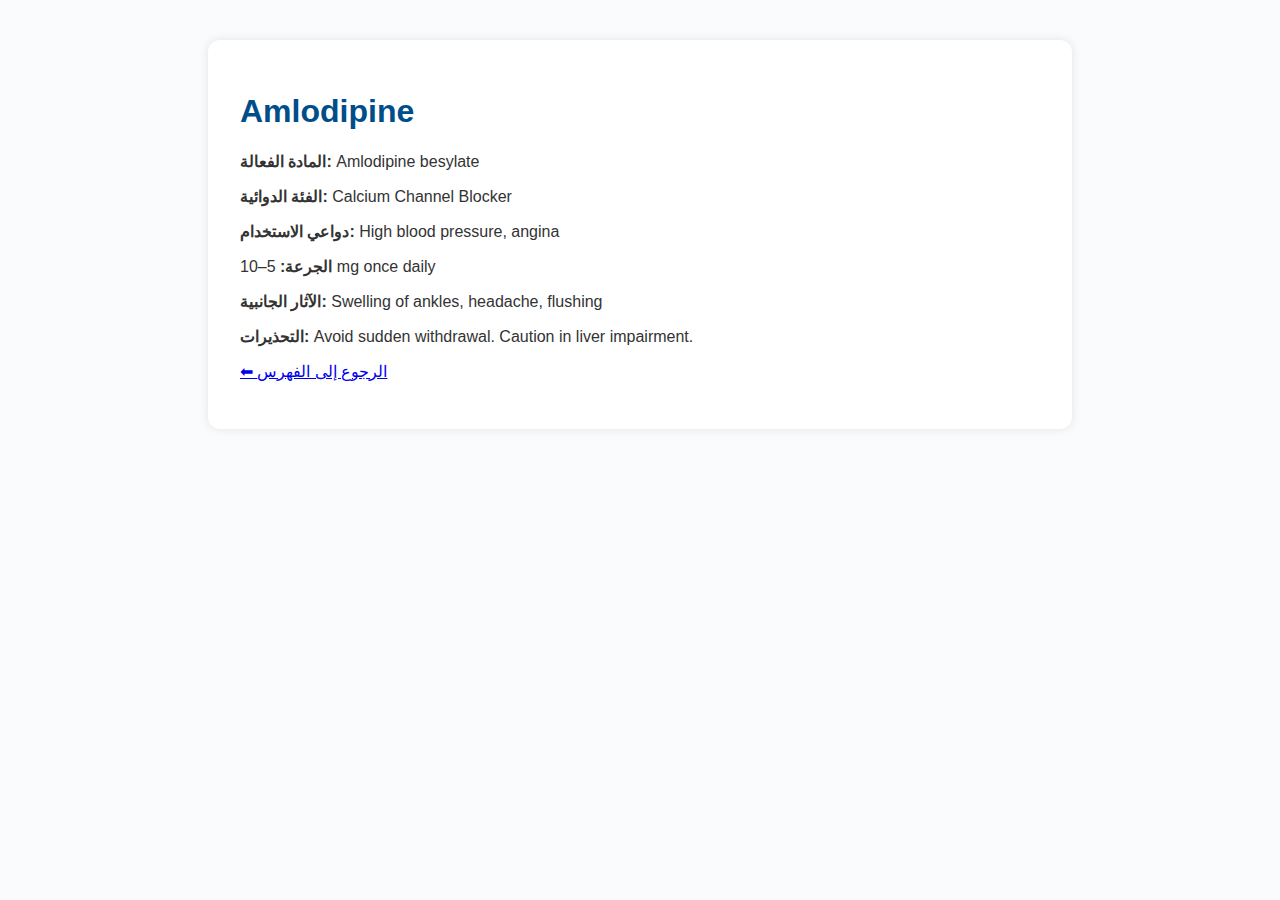
<file: amlodipine.html>
<!DOCTYPE html>
<html lang="en">
<head>
    <meta charset="UTF-8">
    <title>Amlodipine | Drug Info</title>
    <style>
      body { font-family: 'Segoe UI', sans-serif; background: #f9fbfd; padding: 2rem; color: #333; }
      .card { background: white; max-width: 800px; margin: auto; padding: 2rem; border-radius: 12px; box-shadow: 0 0 10px rgba(0,0,0,0.1); }
      h1 { color: #004e89; }
      p span { font-weight: bold; }
    </style>
</head>
<body>
<div class="card">
    <h1>Amlodipine</h1>
    <p><span>المادة الفعالة:</span> Amlodipine besylate</p>
    <p><span>الفئة الدوائية:</span> Calcium Channel Blocker</p>
    <p><span>دواعي الاستخدام:</span> High blood pressure, angina</p>
    <p><span>الجرعة:</span> 5–10 mg once daily</p>
    <p><span>الآثار الجانبية:</span> Swelling of ankles, headache, flushing</p>
    <p><span>التحذيرات:</span> Avoid sudden withdrawal. Caution in liver impairment.</p>
    <p><a href="../drugs.html">⬅ الرجوع إلى الفهرس</a></p>
</div>
</body>
</html>
</file>
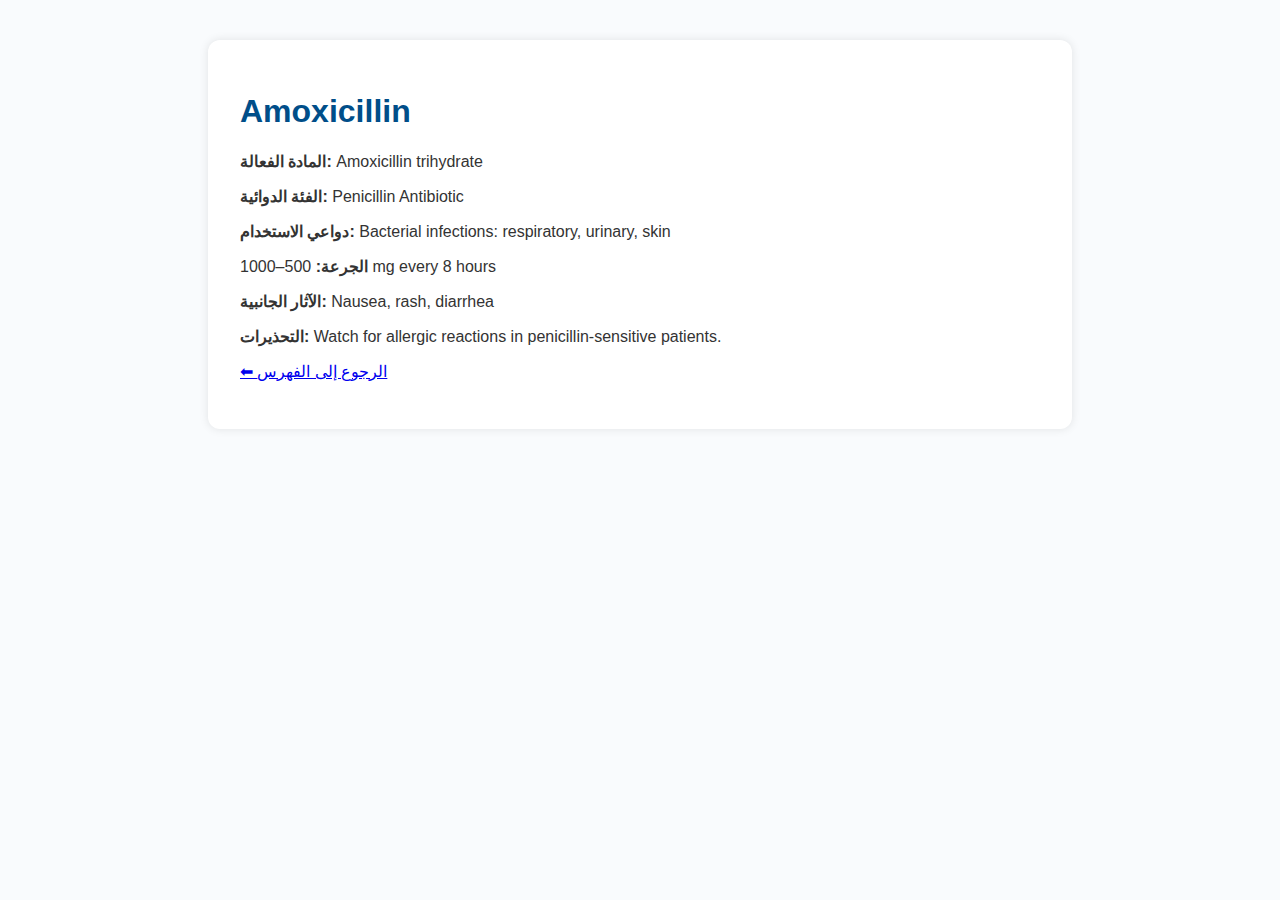
<file: amoxicillin.html>
<!DOCTYPE html>
<html lang="en">
<head>
    <meta charset="UTF-8">
    <title>Amoxicillin | Drug Info</title>
    <style>
      body { font-family: 'Segoe UI', sans-serif; background: #f9fbfd; padding: 2rem; color: #333; }
      .card { background: white; max-width: 800px; margin: auto; padding: 2rem; border-radius: 12px; box-shadow: 0 0 10px rgba(0,0,0,0.1); }
      h1 { color: #004e89; }
      p span { font-weight: bold; }
    </style>
</head>
<body>
<div class="card">
    <h1>Amoxicillin</h1>
    <p><span>المادة الفعالة:</span> Amoxicillin trihydrate</p>
    <p><span>الفئة الدوائية:</span> Penicillin Antibiotic</p>
    <p><span>دواعي الاستخدام:</span> Bacterial infections: respiratory, urinary, skin</p>
    <p><span>الجرعة:</span> 500–1000 mg every 8 hours</p>
    <p><span>الآثار الجانبية:</span> Nausea, rash, diarrhea</p>
    <p><span>التحذيرات:</span> Watch for allergic reactions in penicillin-sensitive patients.</p>
    <p><a href="../drugs.html">⬅ الرجوع إلى الفهرس</a></p>
</div>
</body>
</html>
</file>
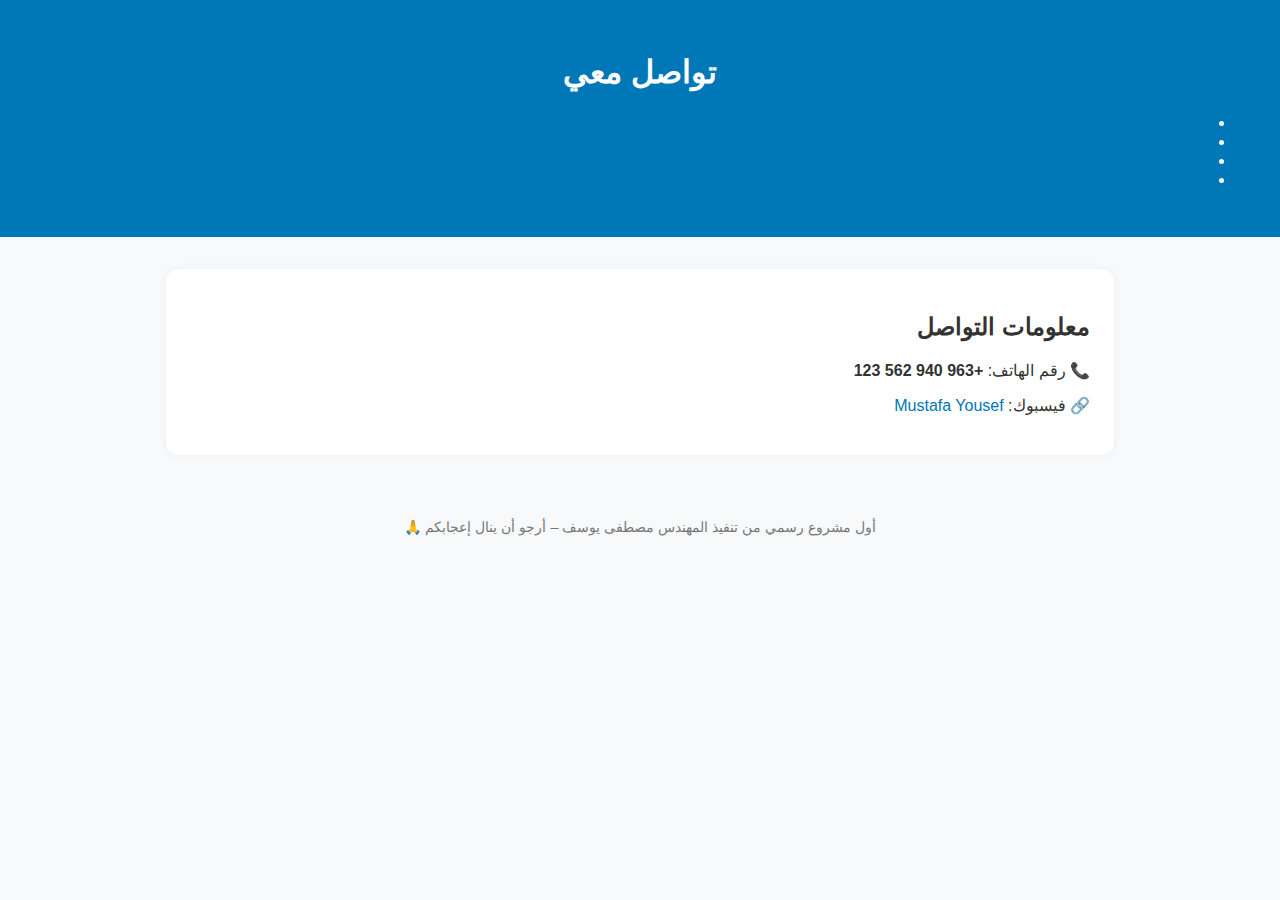
<file: contact.html>
<!DOCTYPE html>
<html lang="ar" dir="rtl">
<head>
  <meta charset="UTF-8" />
  <meta name="viewport" content="width=device-width, initial-scale=1.0" />
  <title>تواصل معي | مصطفى يوسف</title>
  <link rel="stylesheet" href="styles.css" />
</head>
<body>
  <header>
    <h1>تواصل معي</h1>
    <nav>
      <ul>
        <li><a href="index.html">الرئيسية</a></li>
        <li><a href="index.html#project">مشروعي</a></li>
        <li><a href="index.html#dedication">الإهداء</a></li>
        <li><a href="contact.html">تواصل معي</a></li>
      </ul>
    </nav>
  </header>

  <div class="section">
    <h2>معلومات التواصل</h2>
    <p>📞 رقم الهاتف: <strong>+963 940 562 123</strong></p>
    <p>🔗 فيسبوك: <a href="https://facebook.com/mustafa.yousef" target="_blank">Mustafa Yousef</a></p>
  </div>

  <footer>
    أول مشروع رسمي من تنفيذ المهندس مصطفى يوسف – أرجو أن ينال إعجابكم 🙏
  </footer>
</body>
</html>
</file>
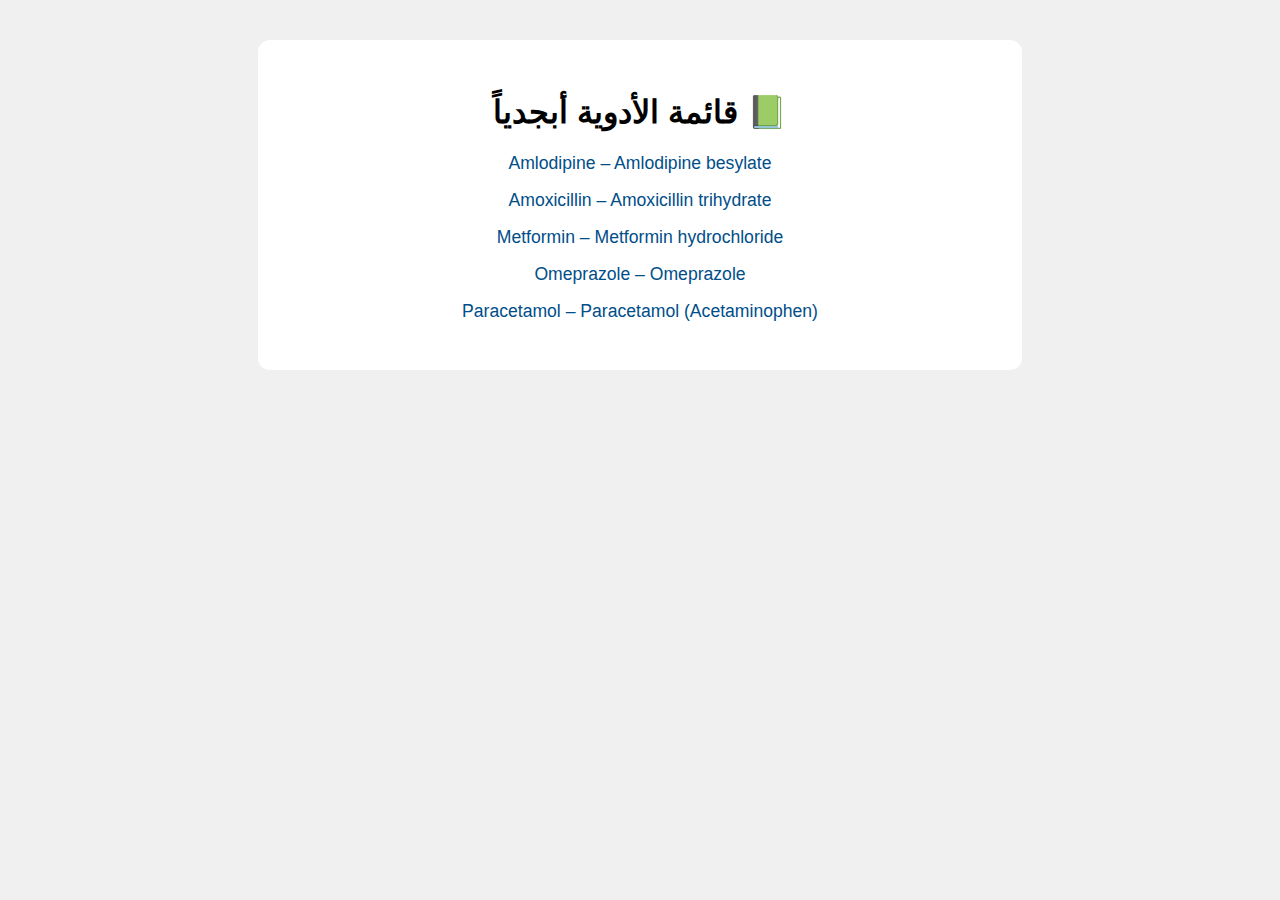
<file: drugs.html>
<!DOCTYPE html>
<html lang="ar" dir="rtl">
<head>
    <meta charset="UTF-8">
    <title>فهرس الأدوية</title>
    <style>
      body { font-family: 'Segoe UI', sans-serif; background: #f0f0f0; padding: 2rem; text-align: center; }
      .container { max-width: 700px; margin: auto; background: white; padding: 2rem; border-radius: 12px; }
      a { display: block; margin: 1rem; font-size: 1.1rem; color: #004e89; text-decoration: none; }
    </style>
</head>
<body>
<div class="container">
    <h1>📗 قائمة الأدوية أبجدياً</h1>
<a href="drugs/amlodipine.html">Amlodipine – Amlodipine besylate</a>
<a href="drugs/amoxicillin.html">Amoxicillin – Amoxicillin trihydrate</a>
<a href="drugs/metformin.html">Metformin – Metformin hydrochloride</a>
<a href="drugs/omeprazole.html">Omeprazole – Omeprazole</a>
<a href="drugs/paracetamol.html">Paracetamol – Paracetamol (Acetaminophen)</a>
</div></body></html>
</file>
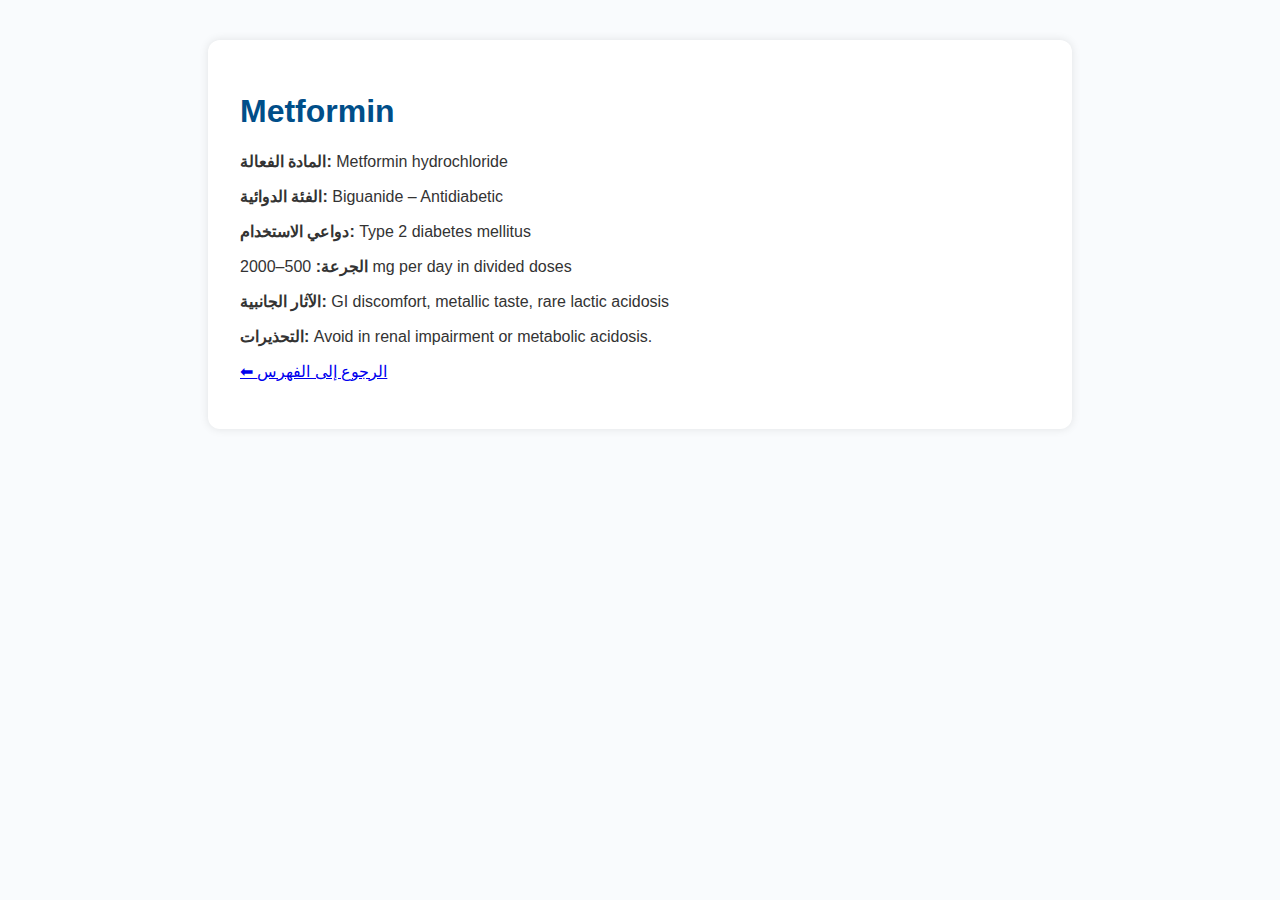
<file: metformin.html>
<!DOCTYPE html>
<html lang="en">
<head>
    <meta charset="UTF-8">
    <title>Metformin | Drug Info</title>
    <style>
      body { font-family: 'Segoe UI', sans-serif; background: #f9fbfd; padding: 2rem; color: #333; }
      .card { background: white; max-width: 800px; margin: auto; padding: 2rem; border-radius: 12px; box-shadow: 0 0 10px rgba(0,0,0,0.1); }
      h1 { color: #004e89; }
      p span { font-weight: bold; }
    </style>
</head>
<body>
<div class="card">
    <h1>Metformin</h1>
    <p><span>المادة الفعالة:</span> Metformin hydrochloride</p>
    <p><span>الفئة الدوائية:</span> Biguanide – Antidiabetic</p>
    <p><span>دواعي الاستخدام:</span> Type 2 diabetes mellitus</p>
    <p><span>الجرعة:</span> 500–2000 mg per day in divided doses</p>
    <p><span>الآثار الجانبية:</span> GI discomfort, metallic taste, rare lactic acidosis</p>
    <p><span>التحذيرات:</span> Avoid in renal impairment or metabolic acidosis.</p>
    <p><a href="../drugs.html">⬅ الرجوع إلى الفهرس</a></p>
</div>
</body>
</html>
</file>
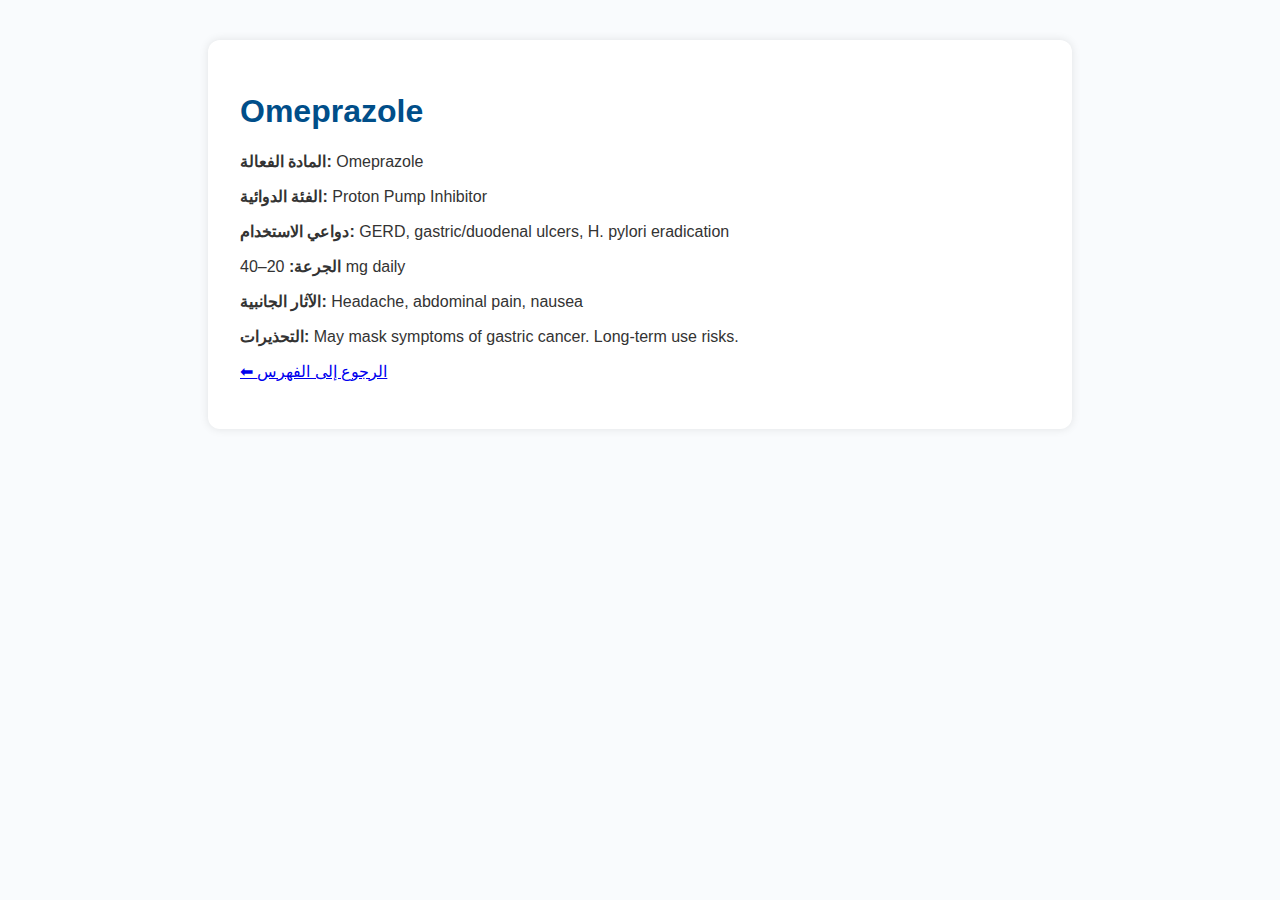
<file: omeprazole.html>
<!DOCTYPE html>
<html lang="en">
<head>
    <meta charset="UTF-8">
    <title>Omeprazole | Drug Info</title>
    <style>
      body { font-family: 'Segoe UI', sans-serif; background: #f9fbfd; padding: 2rem; color: #333; }
      .card { background: white; max-width: 800px; margin: auto; padding: 2rem; border-radius: 12px; box-shadow: 0 0 10px rgba(0,0,0,0.1); }
      h1 { color: #004e89; }
      p span { font-weight: bold; }
    </style>
</head>
<body>
<div class="card">
    <h1>Omeprazole</h1>
    <p><span>المادة الفعالة:</span> Omeprazole</p>
    <p><span>الفئة الدوائية:</span> Proton Pump Inhibitor</p>
    <p><span>دواعي الاستخدام:</span> GERD, gastric/duodenal ulcers, H. pylori eradication</p>
    <p><span>الجرعة:</span> 20–40 mg daily</p>
    <p><span>الآثار الجانبية:</span> Headache, abdominal pain, nausea</p>
    <p><span>التحذيرات:</span> May mask symptoms of gastric cancer. Long-term use risks.</p>
    <p><a href="../drugs.html">⬅ الرجوع إلى الفهرس</a></p>
</div>
</body>
</html>
</file>
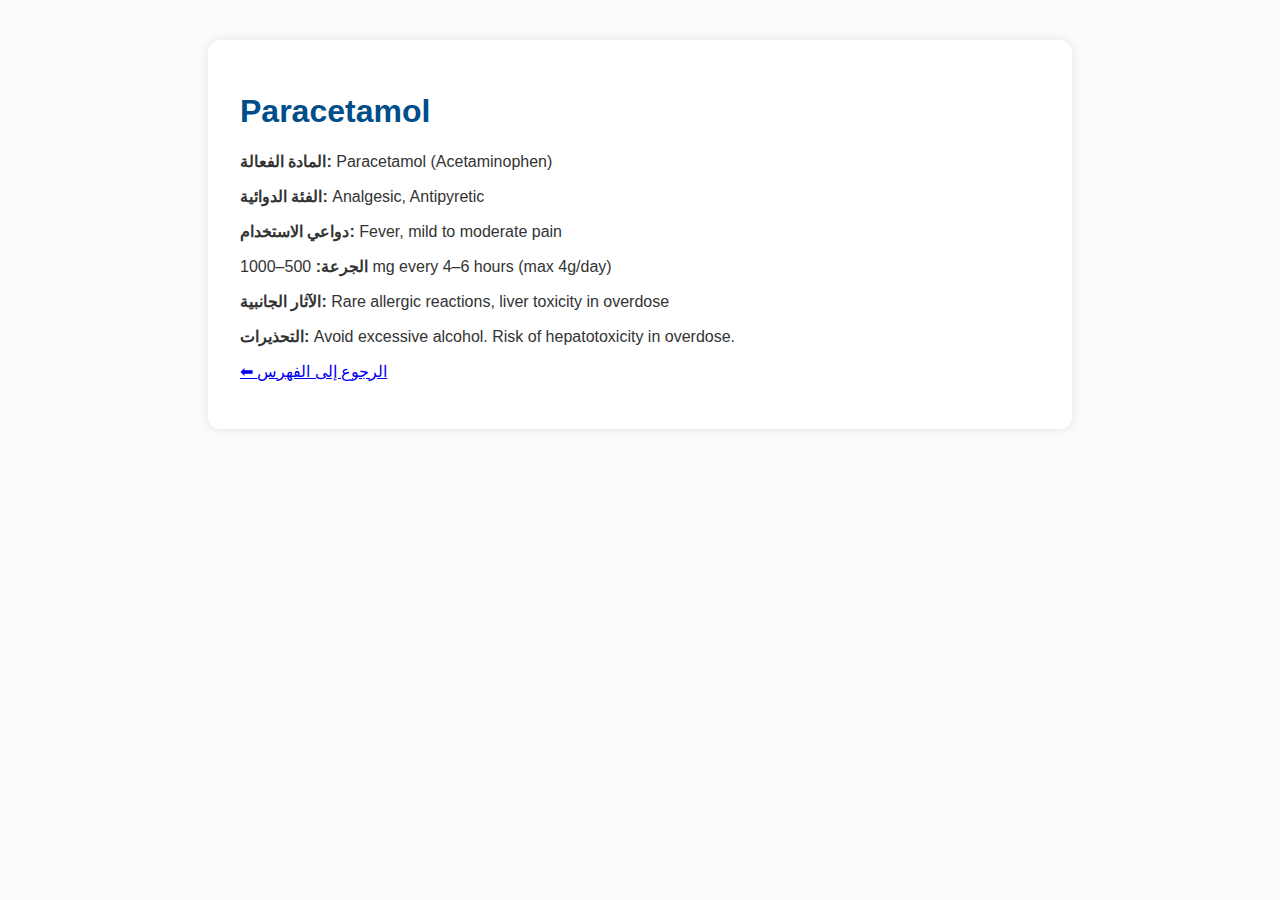
<file: paracetamol.html>
<!DOCTYPE html>
<html lang="en">
<head>
    <meta charset="UTF-8">
    <title>Paracetamol | Drug Info</title>
    <style>
      body { font-family: 'Segoe UI', sans-serif; background: #f9fbfd; padding: 2rem; color: #333; }
      .card { background: white; max-width: 800px; margin: auto; padding: 2rem; border-radius: 12px; box-shadow: 0 0 10px rgba(0,0,0,0.1); }
      h1 { color: #004e89; }
      p span { font-weight: bold; }
    </style>
</head>
<body>
<div class="card">
    <h1>Paracetamol</h1>
    <p><span>المادة الفعالة:</span> Paracetamol (Acetaminophen)</p>
    <p><span>الفئة الدوائية:</span> Analgesic, Antipyretic</p>
    <p><span>دواعي الاستخدام:</span> Fever, mild to moderate pain</p>
    <p><span>الجرعة:</span> 500–1000 mg every 4–6 hours (max 4g/day)</p>
    <p><span>الآثار الجانبية:</span> Rare allergic reactions, liver toxicity in overdose</p>
    <p><span>التحذيرات:</span> Avoid excessive alcohol. Risk of hepatotoxicity in overdose.</p>
    <p><a href="../drugs.html">⬅ الرجوع إلى الفهرس</a></p>
</div>
</body>
</html>
</file>
<file: styles.css>
body {
  font-family: 'Segoe UI', sans-serif;
  background: #f7f9fb;
  margin: 0;
  padding: 0;
  color: #333;
}
header {
  background: #0077b6;
  color: white;
  padding: 2rem;
  text-align: center;
}
.profile {
  max-width: 900px;
  margin: auto;
  padding: 2rem;
  display: flex;
  flex-wrap: wrap;
  gap: 2rem;
  align-items: center;
  justify-content: center;
}
.avatar {
  max-width: 300px;
  border-radius: 20px;
  box-shadow: 0 0 20px rgba(0,0,0,0.1);
}
.bio {
  flex: 1;
  min-width: 250px;
}
.section {
  max-width: 900px;
  margin: 2rem auto;
  padding: 1.5rem;
  background: white;
  border-radius: 12px;
  box-shadow: 0 0 10px rgba(0,0,0,0.05);
}
footer {
  text-align: center;
  padding: 2rem;
  font-size: 0.9rem;
  color: #777;
}
a {
  color: #0077b6;
  text-decoration: none;
}
</file>
